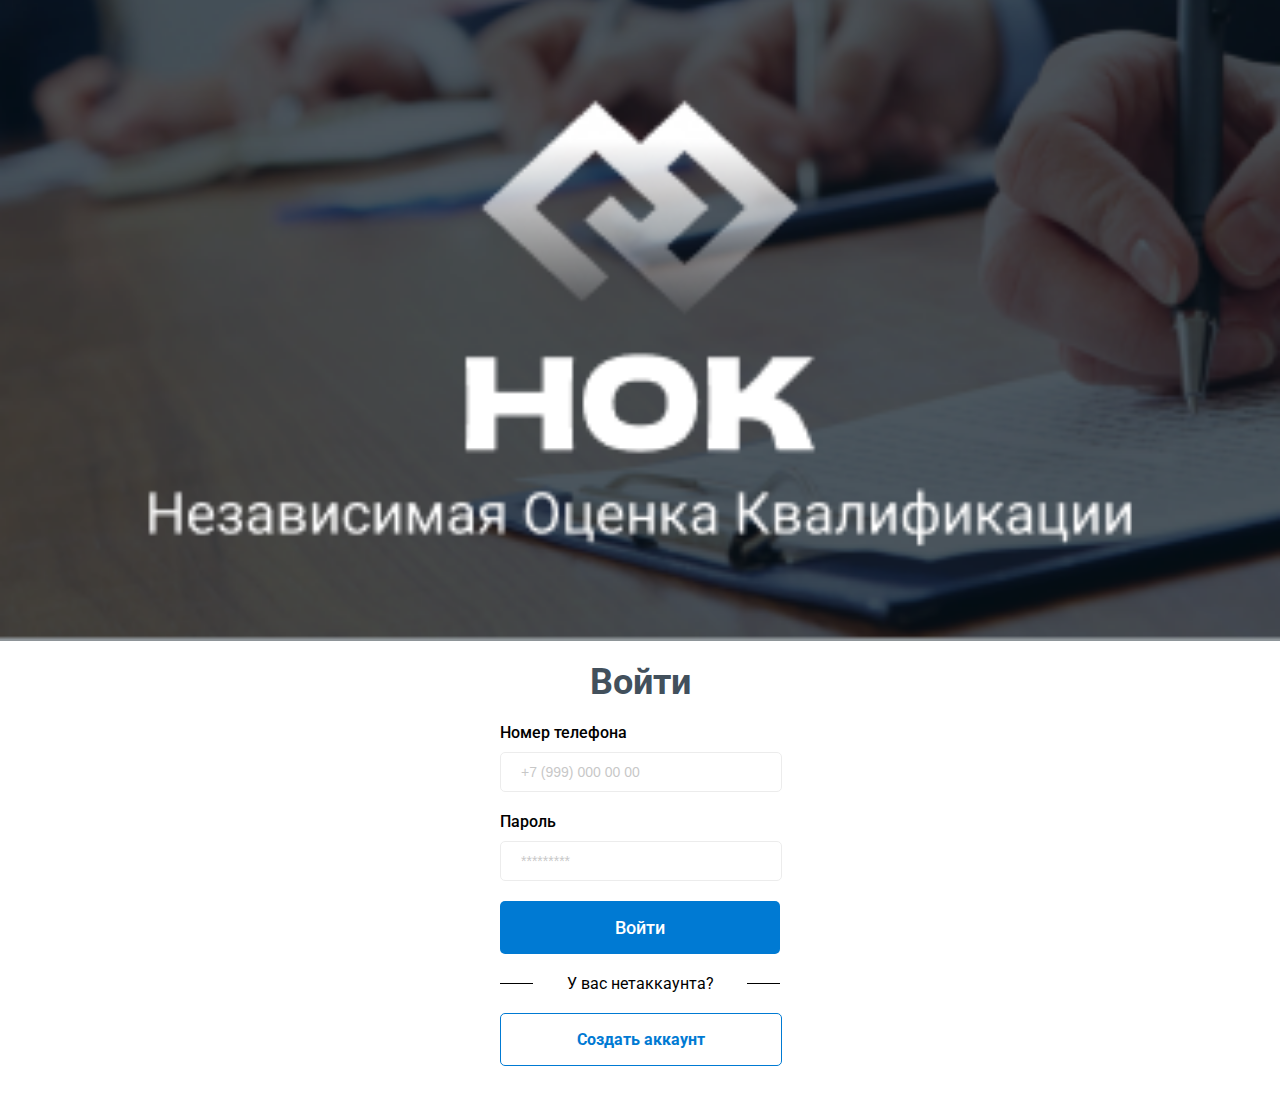
<file: log_mobile.html>
<!DOCTYPE html>
<html lang="ru">
  <head>
    <meta charset="utf-8" />
    <meta http-equiv="X-UA-Compatible" content="IE=edge" />
    <meta name="viewport" content="width=device-width, initial-scale=1" />
    <meta name="viewport" content="width=device-width, user-scalable=no" />
    <meta name="format-detection" content="telephone=no" />
    <link rel="stylesheet" href="test.css" />
  </head>
  <body>
    <div class="page-1">
      <!--   <img class="page-1-img" src="img/img-1.png" alt="" />
        <img class="page-1-img-pad" src="img/img-pad.png" alt="" />-->
      <img class="page-1-img-pad" src="img/img-mobile.png" alt="" />

      <div class="page-1__content">
        <div style="display: flex">
          <p class="page-1__content__text-registration">Войти</p>
        </div>

        <p class="page-1__content__text-tel-num">Номер телефона</p>

        <input
          class="page-1__content__tele-num-input"
          type="text"
          placeholder="+7 (999) 000 00 00"
        />

        <p class="page-1__content__text-password">Пароль</p>

        <input
          class="page-1__content__password-input"
          type="text"
          placeholder="*********"
        />

        <div class="page-1__content__button-create-akk">
          <p class="page-1__content__button-create-akk__text">Войти</p>
        </div>

        <div class="page-1__content__text-have-akk">
          <div class="page-1__content__text-have-akk__bands"></div>

          <p class="page-1__content__text-have-akk-text">У вас нетаккаунта?</p>

          <div class="page-1__content__text-have-akk__bands"></div>
        </div>

        <a href="/log_akk.html" style="text-decoration: none">
          <div class="page-1__content__button-enter">
            <p class="page-1__content__button-enter__text">Создать аккаунт</p>
          </div>
        </a>
      </div>
    </div>
  </body>
</html>
<!-- Dynamic page generated in 0.395 seconds. -->
<!-- Cached page generated by WP-Super-Cache on 2023-06-14 22:38:08 -->

<!-- Super Cache dynamic page detected but late init not set. See the readme.txt for further details. -->
<!-- Dynamic Super Cache -->
</file>
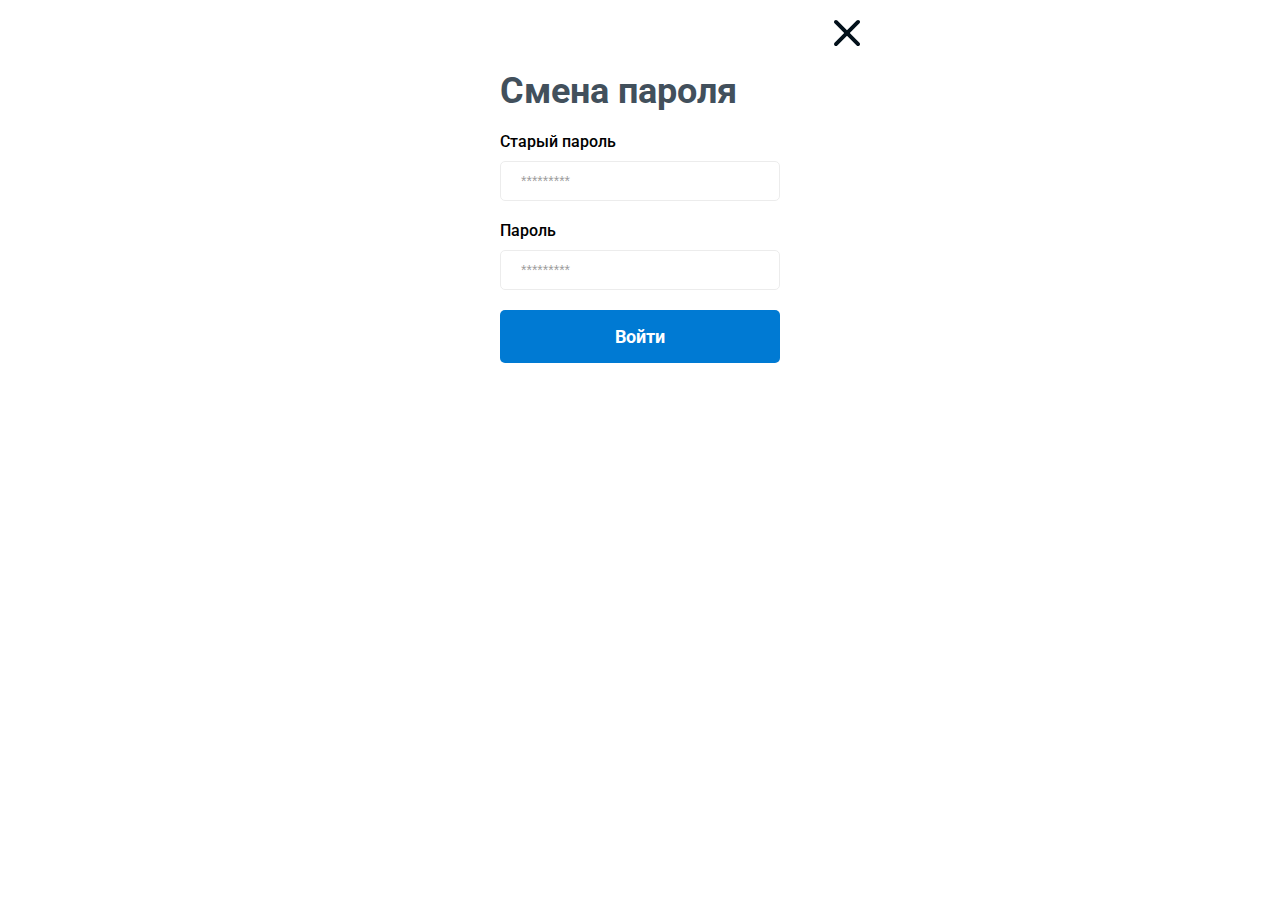
<file: pass_change.html>
<html lang="en">
<head>
    <meta charset="UTF-8">
    <meta http-equiv="X-UA-Compatible" content="IE=edge">
    <meta name="viewport" content="width=device-width, initial-scale=1.0">
    <link rel="stylesheet" href="style.css">
    <title>Password change</title>
</head>
<body>

    <div class="div-ph-num-sms">

      <div class="img-X"></div>

    <div class="div-ph-num-sms__content">

       <p class="div-password-change__main-text">Смена пароля</p>

       <p class="page-1__content__text-password">Старый пароль</p>

            <input class="page-1__content__password-input" type="text" value="*********">

            <p class="page-1__content__text-password">Пароль</p>

            <input class="page-1__content__password-input" type="text" value="*********">

        <div class="div-ph-num-sms__content__buttom-confirm">
            <p class="div-ph-num-sms__content__buttom-confirm__text">Войти</p>
       </div>

    </div>

       

    </div>
    
</body>
</html>
</file>
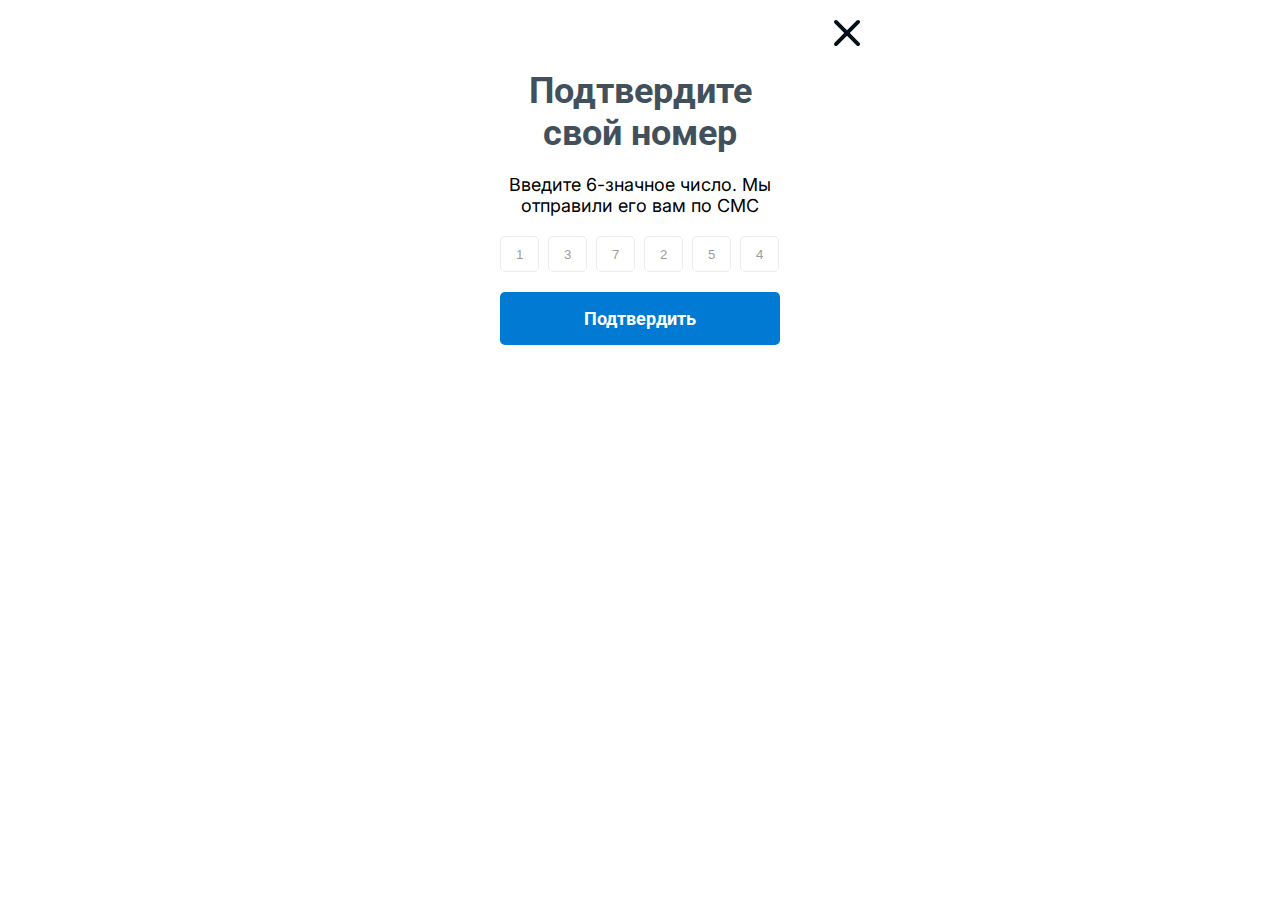
<file: ph_num_sms.html>
<html lang="en">
<head>
    <meta charset="UTF-8">
    <meta http-equiv="X-UA-Compatible" content="IE=edge">
    <meta name="viewport" content="width=device-width, initial-scale=1.0">
    <link rel="stylesheet" href="style.css">
    <title>Phone number confirmation</title>
</head>
<body>

    <div class="div-ph-num-sms">

      <div class="img-X"></div>

    <div class="div-ph-num-sms__content">

       <p class="div-ph-num-sms__main-text">Подтвердите <br> свой номер</p>

       <p class="div-ph-num-sms__content__min-text">Введите 6-значное число. Мы отправили его вам по СМС</p>

       <div class="div-ph-num-sms__content__list-num">

            <input class="div-ph-num-sms__content__list-num__input-num-1" type="text" value="1">
            <input class="div-ph-num-sms__content__list-num__input-num-1" type="text" value="3">
            <input class="div-ph-num-sms__content__list-num__input-num-1" type="text" value="7">
            <input class="div-ph-num-sms__content__list-num__input-num-1" type="text" value="2">
            <input class="div-ph-num-sms__content__list-num__input-num-1" type="text" value="5">
            <input class="div-ph-num-sms__content__list-num__input-num-1" type="text" value="4">

       </div>

       <div class="div-ph-num-sms__content__buttom-confirm">
            <p class="div-ph-num-sms__content__buttom-confirm__text">Подтвердить</p>
       </div>

    </div>

       

    </div>
    
</body>
</html>
</file>
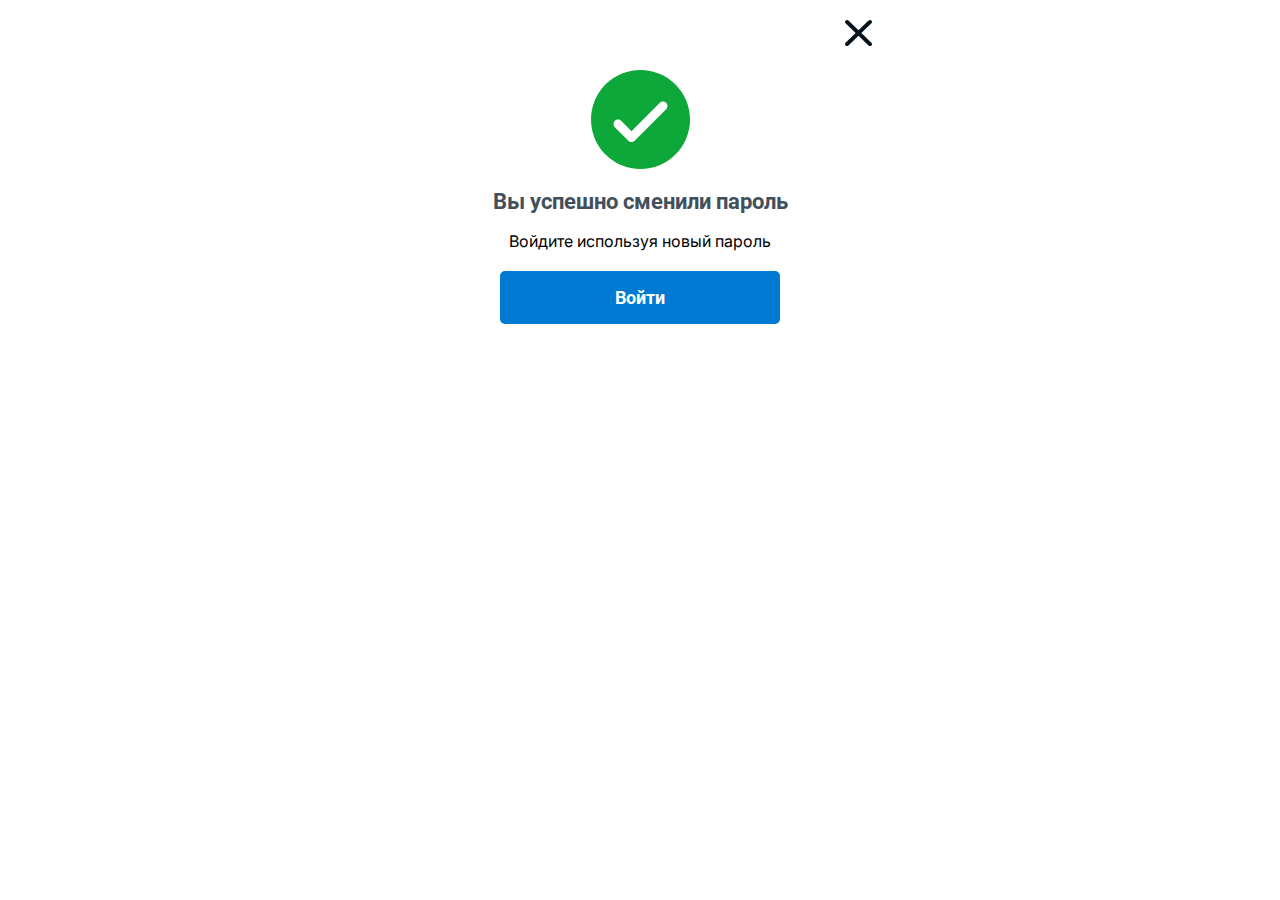
<file: suc_pass_change.html>
<html lang="en">
<head>
    <meta charset="UTF-8">
    <meta http-equiv="X-UA-Compatible" content="IE=edge">
    <meta name="viewport" content="width=device-width, initial-scale=1.0">
    <link rel="stylesheet" href="style.css">
    <title>Successful password change</title>
</head>
<body>

    <div class="suc-pass-change">

      <div class="img-X"></div>

    <div class="suc-pass-change__content">

       <div class="suc-pass-change__content__check-mark">

       </div>

       <p class="suc-pass-change__content__main-text">Вы успешно сменили  пароль</p>

       <p class="suc-pass-change__content__text-2">Войдите используя новый пароль</p>

        <div class="suc-pass-change__content__button-log">
            <p class="suc-pass-change__content__button-log__text">Войти</p>
       </div>

    </div>

       

    </div>
    
</body>
</html>
</file>
<file: test.css>
/*@media(width < 641px) { */@import url('https://fonts.googleapis.com/css2?family=Inter&family=Roboto&display=swap');
@media (width < 700px) {
  .page-1-img {
    /* display: none; */
    width: 0;
    height: 0;
  }
}
body {
  margin: 0;
  background: #fff;
}
.page-1 {
width: 100%;
}

@media -webkit-full-scree (nwidth < 700px) {
}
.page-1-img {
  height: 50%;
}
/*@media(width < 641px) { */
@media (width < 700px) {
  .page-1-img-pad {
    display: block !important;
    width: 99.99%;
    -webkit-box-flex: 1;
    -webkit-flex: 1 0 auto;
    -ms-flex: 1 0 auto;
    flex: 1 0 auto;
  }
}
.page-1-img-pad {
  display: block;
  margin: 0 auto;
  width: 99.99%;
  margin-top: -2px;
}
.page-1__content {
  width: 280px;
  margin: auto;
  font-family: "Roboto";
  margin-top: 30px;
  margin-top: 20px;
}
/*@media(width < 641px) { */
@media (width < 700px) {
  .page-1__content {
    margin-top: 30px;
  }
}
@media (width < 445px) {
  .page-1__content {
    width: 280px;
  }
}
.page-1__content__text-registration {
  font-size: 36px;
  font-weight: 700;
  font-family: "Roboto";
  margin: 0 auto;
  color: #42505c;
}
@media (width < 445px) {
  .page-1__content__text-registration {
    margin: 0 auto;
  }
}
.page-1__content__text-name,
.page-1__content__text-tel-num,
.page-1__content__text-password {
  font-size: 16px;
  font-family: "Roboto";
  font-weight: 500;
  margin: 0;
  margin-top: 20px;
}
.page-1__content__name-input,
.page-1__content__tele-num-input,
.page-1__content__password-input,
.page-1__content__name-input-red {
  color: #d1d1d1;
  color: #000000;
  opacity: 0.4;
  width: 100%;
  width: 240px;
  padding: 0;
  padding: 11px 20px 11px;
  border: 1px solid #d1d1d1;
  border-radius: 5px;
  margin-top: 10px;
  font-size: 14px;
}
.page-1__content__name-input:focus {
   outline: none;
}
.page-1__content__tele-num-input:focus {
   outline: none;
}
.page-1__content__password-input:focus {
   outline: none;
}
.page-1__content__name-input-red:focus {
   outline: none;
}
.page-1__content__name-input:focus {
  outline: none;
}
.page-1__content__name-input-long:focus {
   outline: none;
}
.page-1__content__name-input-long-red:focus {
   outline: none;
}
.page-1__content__name-input-long,
.page-1__content__name-input-long-red {
  color: #d1d1d1;
  color: #000000;
  opacity: 0.4;
  width: 240px;
  padding: 0;
  padding: 11px 20px 11px;
  border: 1px solid #d1d1d1;
  border-radius: 5px;
  margin-top: 10px;
  font-size: 14px;
}
.page-1__content__name-input-long-red {
  background: #ffdfdf;
}
.page-1__content__password-input:focus {
  color: rgb(0, 0, 0);
  border: 1px solid #c5c2c2;
}
.page-1__content__button-create-akk {
  display: flex;
  width: 100%;
  height: 53px;
  background: #007ad3;
  border-radius: 5px;
  margin-top: 20px;
}
.page-1__content__button-create-akk__text {
  color: #fff;
  margin: auto;
  font-size: 18px;
  font-weight: 500;
}
.page-1__content__text-have-akk {
  display: flex;
  width: 100%;
  background: #007bd300;
  align-items: center;
  justify-content: space-between;
  margin: 0;
  margin-top: 20px;
}

.page-1__content__text-have-akk-text {
  margin: 0;
}

.page-1__content__text-have-akk__bands {
  width: 33px;
  height: 1px;
  background: #000;
}

.page-1__content__button-enter {
  display: flex;
  width: 100%;
  height: 51px;
  background: #ad5d5d00;
  border: 1px solid #007ad3;
  border-radius: 5px;
  margin-top: 20px;
  margin-bottom: 50px;
}
.page-1__content__button-enter__text {
  margin: auto;
  color: #007ad3;
  font-weight: 700;
}

/* PHONE NUMBER CMS */

.div-ph-num-sms,
.suc-pass-change {
  display: flex;
  width: 480px;
  height: 425px;
  border-radius: 10px;
  background: #fff;
  margin: 0 auto;
}
.suc-pass-change {
  width: 503px;
}
.div-ph-num-sms__content,
.suc-pass-change__content {
  position: absolute;
  width: 280px;
  margin-left: 100px;
  margin-top: 70px;
}
.suc-pass-change__content {
  width: 303px;
}
.div-ph-num-sms__main-text {
  font-size: 36px;
  font-weight: 700;
  font-family: "Roboto";
  color: #42505c;
  text-align: center;
  margin: 0;
}

.div-password-change__main-text {
  font-size: 36px;
  font-weight: 700;
  font-family: "Roboto";
  color: #42505c;
  margin: 0;
}
.div-ph-num-sms__content__min-text {
  font-size: 18px;
  font-family: "Inter";
  text-align: center;
  margin: 0;
  margin-top: 20px;
}
.div-ph-num-sms__content__list-num {
  display: flex;
  width: 100%;
  height: 36px;
  margin-top: 20px;
}
.div-ph-num-sms__content__list-num__input-num-1 {
  width: 39px;
  padding: 15px;
  margin-right: 9px;
  border: 1px solid #d1d1d1;
  border-radius: 5px;
  color: #000;
  opacity: 0.4;
}
.div-ph-num-sms__content__buttom-confirm,
.suc-pass-change__content__button-log {
  display: flex;
  width: 100%;
  height: 53px;
  background: #007ad3;
  border-radius: 5px;
  margin-top: 20px;
}
.suc-pass-change__content__button-log {
  width: 280px;
  margin: 0 auto;
  margin-top: 20px;
}
.div-ph-num-sms__content__buttom-confirm__text,
.suc-pass-change__content__button-log__text {
  color: #fff;
  font-size: 18px;
  font-weight: 700;
  font-family: "Roboto";
  margin: auto;
}
.img-X {
  width: 26.33px;
  height: 26.33px;
  background: url(img/X.svg);
  margin-left: auto;
  margin-top: 20px;
  margin-right: 20px;
}
.suc-pass-change__content__check-mark {
  width: 99px;
  height: 99px;
  background: url(img/Check-mark.svg);
  margin: 0 auto;
}
.suc-pass-change__content__main-text {
  font-size: 22px;
  font-weight: 700;
  font-family: "Roboto";
  line-height: 25.78px;
  color: #42505c;
  white-space: nowrap;
  text-align: center;
  margin: 0;
  margin-top: 20px;
}
.suc-pass-change__content__text-2 {
  position: relative;
  font-size: 16px;
  font-weight: 400;
  font-family: "Inter";
  text-align: center;
}
.personal-acc-main-page {
  width: 997px;
  height: 889px;
  background: #fff;
  margin: 0 auto;
}
.personal-acc-main-page__content {
  position: absolute;
  width: 642px;
  margin: 0;
  margin-left: 158px;
  margin-top: 46px;
  white-space: nowrap;
  background: firebrick;
}
.personal-acc-main-page__content__main-text {
  font-size: 36px;
  font-weight: 700;
  font-family: "Roboto";
  color: #42505c;
  margin: 0;
}
.personal-acc-main-page__content__div-2 {
  margin-left: 10px;
}
.personal-acc-main-page__content__avatar {
  display: flex;
  position: relative;
  width: 92px;
  height: 92px;
  background: #007ad3;
  border-radius: 5px;
  margin-left: 10px;
  margin-top: 49px;
  float: right;
}
.personal-acc-main-page__content__avatar img {
  margin: auto;
}
.personal-acc-main-page__content__text1 {
  position: absolute;
  font-family: "Roboto";
  font-size: 14px;
  color: #42505c;
  margin-top: 20px;
}
.personal-acc-main-page__content__text1 span {
  color: #ff7235;
}
.personal-acc-main-page__content__button-save {
  display: flex;
  width: 204px;
  height: 53px;
  border-radius: 5px;
  background: #007ad3;
  float: right;
  margin-top: 20px;
}
.personal-acc-main-page__content__button-save p {
  font-size: 18px;
  font-weight: 700;
  font-family: "Roboto";
  color: #fff;
  margin: auto;
}
.button-glaz {
  position: absolute;
  width: 27px;
  height: 20px;
  margin-left: -40px;
  margin-top: 18px;
  z-index: 4;
  border: none;
  background: url(img/glaz-none.svg);
}
.button-glaz-right {
  position: absolute;
  width: 27px;
  height: 20px;
  margin-left: 250px;
  margin-top: 18px;
  z-index: 4;
  border: none;
  background: url(img/glaz-none.svg);
}
.show-button-glaz {
  background: url(img/glaz.svg);
}
.input-pass-div {
  align-items: center;
}
</file>
<file: style.css>
/* page-1 0101010101101010101010101010101011010101010101010101010001011011101010100110101101001011110101010101101111101010101011110110110101110101110 */  
@import url('https://fonts.googleapis.com/css2?family=Inter&family=Roboto&display=swap');
body {
    background: #F5F5F5;
    margin-left: 0;
    height: 100%;
    display: flex; 
    margin: 0 auto;
    -webkit-box-orient: vertical;
    -webkit-box-direction: normal;
     background: #fff;
}
* {
    -webkit-box-sizing: border-box;
    box-sizing: border-box;
}
.page-1 {
    display: flex;
    width: 1279px;
    width: 100%;
    height: 720px;
    height: 100%;
    background: #fff;
    margin-top: auto;
    margin-bottom: auto;
   
}
.page-1-img {
        height: 100%;
    }
@media(width < 1280px) {
    .page-1 {
       /* width: 99.99%; */
        display: flex;
    }
    .page-1-img {
        height: 100%;
    }
}
/*@media(width < 641px) { */
    @media(width < 700px) {
    .page-1 {
        display: block;
       /* width: 100%;  */
        height: 881px;
        margin: 0 auto;
        -webkit-box-flex: 1;
    }
}
/*@media(width < 641px) { */
    @media(width < 700px) {
    .page-1-img {
      /* display: none; */
      width: 0;
      height: 0;
       
    }
}
/*@media(width < 641px) { */
    @media(width < 700px) {
    .page-1-img-pad {
       display: block !important;
       width: 99.99%;
       -webkit-box-flex: 1;
    -webkit-flex: 1 0 auto;
    -ms-flex: 1 0 auto;
    flex: 1 0 auto;
    }
}
.page-1-img-pad {
    display: none;
}
.page-1__content {
    width: 280px;
    margin: auto;
    font-family: 'Roboto';
}
/*@media(width < 641px) { */
    @media(width < 700px) {
    .page-1__content {
        margin-top: 30px;
    }
}
@media(width < 445px) {
    .page-1__content {
        width: 300px;
    }
}
.page-1__content__text-registration {
    font-size: 36px;
    font-weight: 700;
    margin: 0;
    color: #42505C;
}
@media(width < 445px) {
    .page-1__content__text-registration {
        margin: 0 auto;
    }
}
.page-1__content__text-name,
.page-1__content__text-tel-num,
.page-1__content__text-password {
    font-size: 16px;
    font-family: 'Roboto';
    font-weight: 500;
    margin: 0;
    margin-top: 20px;
}
.page-1__content__name-input,
.page-1__content__tele-num-input,
.page-1__content__password-input,
.page-1__content__name-input-red {
    color: #D1D1D1;
    color: #000000;
    opacity: 0.4;
    width: 100%;
    padding: 0;
    padding: 11px 20px 11px;
    border: 1px solid #D1D1D1;
    border-radius: 5px;
    margin-top: 10px;
    font-size: 14px;
}
.page-1__content__name-input:focus {
   outline: none;
}
.page-1__content__tele-num-input:focus {
   outline: none;
}
.page-1__content__password-input:focus {
   outline: none;
}
.page-1__content__name-input-red:focus {
   outline: none;
}
.page-1__content__name-input:focus {
  outline: none;
}
.page-1__content__name-input-long:focus {
   outline: none;
}
.page-1__content__name-input-long-red:focus {
   outline: none;
}
.page-1__content__name-input-long,
.page-1__content__name-input-long-red {
    color: #D1D1D1;
    color: #000000;
    opacity: 0.4;
    width: 296px;
    padding: 0;
    padding: 11px 20px 11px;
    border: 1px solid #D1D1D1;
    border-radius: 5px;
    margin-top: 10px;
    font-size: 14px;
}
.page-1__content__name-input-long-red {
    background: #FFDFDF;
}
.page-1__content__password-input:focus{
    color: rgb(0, 0, 0);
    border: 1px solid #c5c2c2;
}
.page-1__content__button-create-akk {
    display: flex;
    width: 100%;
    height: 53px;
    background: #007AD3;
    border-radius: 5px;
    margin-top: 20px;
}
.page-1__content__button-create-akk__text {
    color: #fff;
    margin: auto;
    font-size: 18px;
    font-weight: 500;
}
.page-1__content__text-have-akk {
    display: flex;
    width: 100%;
    background: #007bd300;
    align-items: center;
    justify-content: space-between;
    margin: 0;
    margin-top: 20px;
}

.page-1__content__text-have-akk-text {
    margin: 0;
}

.page-1__content__text-have-akk__bands {
    width: 33px;
    height: 1px;
    background: #000;
}

.page-1__content__button-enter {
    display: flex;
    width: 100%;
    height: 51px;
    background: #ad5d5d00;
    border: 1px solid #007AD3;
    border-radius: 5px;
    margin-top: 20px;
}
.page-1__content__button-enter__text {
    margin: auto;
    color: #007AD3;
    font-weight: 700;
}

/* PHONE NUMBER CMS */

.div-ph-num-sms,
.suc-pass-change {
    display: flex;
    width: 480px;
    height: 425px;
    border-radius: 10px;
    background: #fff;
    margin: 0 auto;
}
.suc-pass-change {
    width: 503px;
}
.div-ph-num-sms__content,
.suc-pass-change__content {
    position: absolute;
    width: 280px;
    margin-left: 100px;
    margin-top: 70px;
}
.suc-pass-change__content {
    width: 303px;
}
.div-ph-num-sms__main-text {
    font-size: 36px;
    font-weight: 700;
    font-family: 'Roboto';
    color: #42505C;
    text-align: center;
    margin: 0;
}

.div-password-change__main-text {
    font-size: 36px;
    font-weight: 700;
    font-family: 'Roboto';
    color: #42505C;
    margin: 0;
}
.div-ph-num-sms__content__min-text {
    font-size: 18px;
    font-family: 'Inter';
    text-align: center;
    margin: 0;
    margin-top: 20px;
}
.div-ph-num-sms__content__list-num {
    display: flex;
    width: 100%;
    height: 36px;
    margin-top: 20px;
}
.div-ph-num-sms__content__list-num__input-num-1 {
    width: 39px;
    padding: 15px;
    margin-right: 9px;
    border: 1px solid #D1D1D1;
    border-radius: 5px;
    color: #000;
    opacity: 0.4;
}
.div-ph-num-sms__content__buttom-confirm,
.suc-pass-change__content__button-log {
    display: flex;
    width: 100%;
    height: 53px;
    background: #007AD3;
    border-radius: 5px;
    margin-top: 20px;
}
.suc-pass-change__content__button-log {
    width: 280px;
    margin: 0 auto;
    margin-top: 20px;
}
.div-ph-num-sms__content__buttom-confirm__text,
.suc-pass-change__content__button-log__text {
    color: #fff;
    font-size: 18px;
    font-weight: 700;
    font-family: 'Roboto';
    margin: auto;
}
.img-X {
    width: 26.33px;
    height: 26.33px;
    background: url(img/X.svg);
    margin-left: auto;
    margin-top: 20px;
    margin-right: 20px;
}
.suc-pass-change__content__check-mark {
    width: 99px;
    height: 99px;
    background: url(img/Check-mark.svg);
    margin: 0 auto;
}
.suc-pass-change__content__main-text {
    font-size: 22px;
    font-weight: 700;
    font-family: 'Roboto';
    line-height: 25.78px;
    color: #42505C;
    white-space: nowrap;
    text-align: center;
    margin: 0;
    margin-top: 20px;
}
.suc-pass-change__content__text-2 {
    position: relative;
    font-size: 16px;
    font-weight: 400;
    font-family: 'Inter';
    text-align: center;
}
.personal-acc-main-page {
    width: 997px;
    height: 889px;
    background: #fff;
    margin: 0 auto;
}
.personal-acc-main-page__content {
    position: absolute;
    width: 642px;
    margin: 0;
    margin-left: 158px;
    margin-top: 46px;
    white-space: nowrap;
    background: firebrick;
}
.personal-acc-main-page__content__main-text {
    font-size: 36px;
    font-weight: 700;
    font-family: 'Roboto';
    color: #42505C;
    margin: 0;
}
.personal-acc-main-page__content__div-2 {
    margin-left: 10px;
}
.personal-acc-main-page__content__avatar {
    display: flex;
    position: relative;
    width: 92px;
    height: 92px;
    background: #007AD3;
    border-radius: 5px;
    margin-left: 10px;
    margin-top: 49px;
    float: right;
}
.personal-acc-main-page__content__avatar img{
    margin: auto;
}
.personal-acc-main-page__content__text1 {
    position: absolute;
    font-family: 'Roboto';
    font-size: 14px;
    color: #42505C;
    margin-top: 20px;
}
.personal-acc-main-page__content__text1 span {
    color: #FF7235;
}
.personal-acc-main-page__content__button-save {
    display: flex;
    width: 204px;
    height: 53px;
    border-radius: 5px;
    background: #007AD3;
    float: right;
    margin-top: 20px;
}
.personal-acc-main-page__content__button-save p{
    font-size: 18px;
    font-weight: 700;
    font-family: 'Roboto';
    color: #fff;
    margin: auto;
}
.button-glaz {
  position: absolute;
  width: 27px;
  height: 20px;
  margin-left: -70px;
  margin-top: 18px;
  z-index: 4;
  border: none;
  background: url(img/glaz-none.svg);
}
.show-button-glaz {
  background: url(img/glaz.svg);
}
.input-pass-div {
  align-items: center;
}
.fuction-main-page {
  background: #eff4f7;
}

.body-fuction {
  background: #eff4f7;
}
.fuction-main-page__content {
  width: 100%;
  margin-top: 0 !important;
}
.fuction-content__white-top-block {
  display: flex;
  width: 100%;
  height: 244px;
  background: #fff;
}
.green-block {
  display: flex;
  width: calc(100% - 78px);
  height: 124px;
  background: #00bc00;
  margin-left: 45px;
  margin-top: 86px;
  color: #fff;
  font-family: "Roboto";
  font-weight: 700;
}
.green-block__content {
  display: flex;
  width: 100%;
  margin-top: 31.5px;
  margin-left: 30px;
  align-items: center;
  margin-top: auto;
  margin-bottom: auto;
}
.green-block__content2 {
  display: flex;
  width: 100%;
  margin-top: 31.5px;
  margin-left: 30px;
  margin-top: auto;
  margin-bottom: auto;
  align-items: center;
}
.green-block__main-text {
  font-size: 26px;
  margin: 0;
}
.green-block__min-text {
  font-size: 18px;
  font-weight: 400;
  margin: 0;
  margin-top: 10px;
}
.green-block__right-button {
  display: flex;
  width: 154px;
  height: 51px;
  border-radius: 5px;
  background: #fff;
  margin-left: auto;
  margin-right: 60px;
}
.green-block__right-button p {
  font-size: 18px;
  color: #00bc00;
  margin: auto;
}
.fuction-main-page__content2 {
  display: flex;
  width: 1110px;
  width: calc(100% - 83px);
  height: 406px;

  margin: auto;
  margin-top: 32px;
}
.fuction-main-page__content2__block1,
.fuction-main-page__content2__block2 {
  display: flex;
  width: calc(50% - 10px);
  width: 100%;
  height: 343px;
  background: #fff;
  font-family: "Roboto";
  font-weight: 700;
}
.fuction-main-page__content2__block2 {
}
.content2__block1__content,
.content2__block2__content {
  margin-top: 20px;
  margin-left: 30px;
}
.content2__block1__main-text,
.content2__block2__main-text {
  font-size: 36px;
  color: #007ad3;
  margin: 0;
}
.content2__block1__list {
  font-size: 18px;
  color: #03111b4d;
  padding: 0;
  margin: 0;
  padding-left: 30px;
  margin-top: 10px;
  white-space: normal;
}
.content2__block2__medium-text {
  font-size: 18px;
  color: #03111b4d;
  margin: 0;
  margin-top: 10px;
  white-space: normal;
}
@media (width <= 1450px) {
  .content2__block2__medium-text span {
    white-space: normal;
  }
}
.content2__block2__blue-text1,
.content2__block2__blue-text2 {
  font-size: 18px;
  color: #007ad3;
  margin: 0;
  margin-top: 10px;
}
.content2__block2__blue-text1-v2 {
  font-size: 18px;
  color: #007ad3;
  margin: 0;
  margin-top: 55.5px;
}
.content2__block2__blue-text2-v2 {
  font-size: 18px;
  color: #007ad3;
  margin: 0;
  margin-top: 30px;
}
.content2__block2__blue-text2 {
  margin-top: 20px;
}
.content2__block2__min-text1 {
  font-size: 14px;
  font-weight: 400;
  color: #03111b4d;
  margin: 0;
  margin-top: 10px;
}
.content2__block2__band {
  width: 100%;
  height: 1px;
  background: #007ad3;
  margin-top: 30px;
}
.fuction-main-page__content2__block1-div,
.fuction-main-page__content2__block2-div {
  width: calc(50% - 10px);
}
.fuction-main-page__content2__block2-div {
  margin-left: 20px;
}
.content2__button-get_access {
  display: flex;
  width: 380px;
  height: 53px;
  background: #007ad3;
  border-radius: 5px;
  margin: 0 auto;
  margin-top: 20px;
}
.content2__button-get_access p {
  font-size: 18px;
  font-weight: 700;
  font-family: "Roboto";
  color: #fff;
  margin: auto;
  align-items: center;
  margin-top: 16px;
  margin-bottom: 16px;
}
/*.content2__button-get_access p::before {
  content: url(img/lock.svg);
  width: 59px;
  height: 50px;
  margin: 0;
  margin-top: 10px;
} */
.content2__block1__button-arrow {
  display: flex;
  width: 60px;
  height: 40px;
  background: #007ad3;
  border-radius: 5px;
  margin-top: auto;
  margin-left: auto;
  margin-bottom: 20px;
  margin-right: 30px;
}
.content2__block1__button-arrow img {
  margin: auto;
}
</file>
